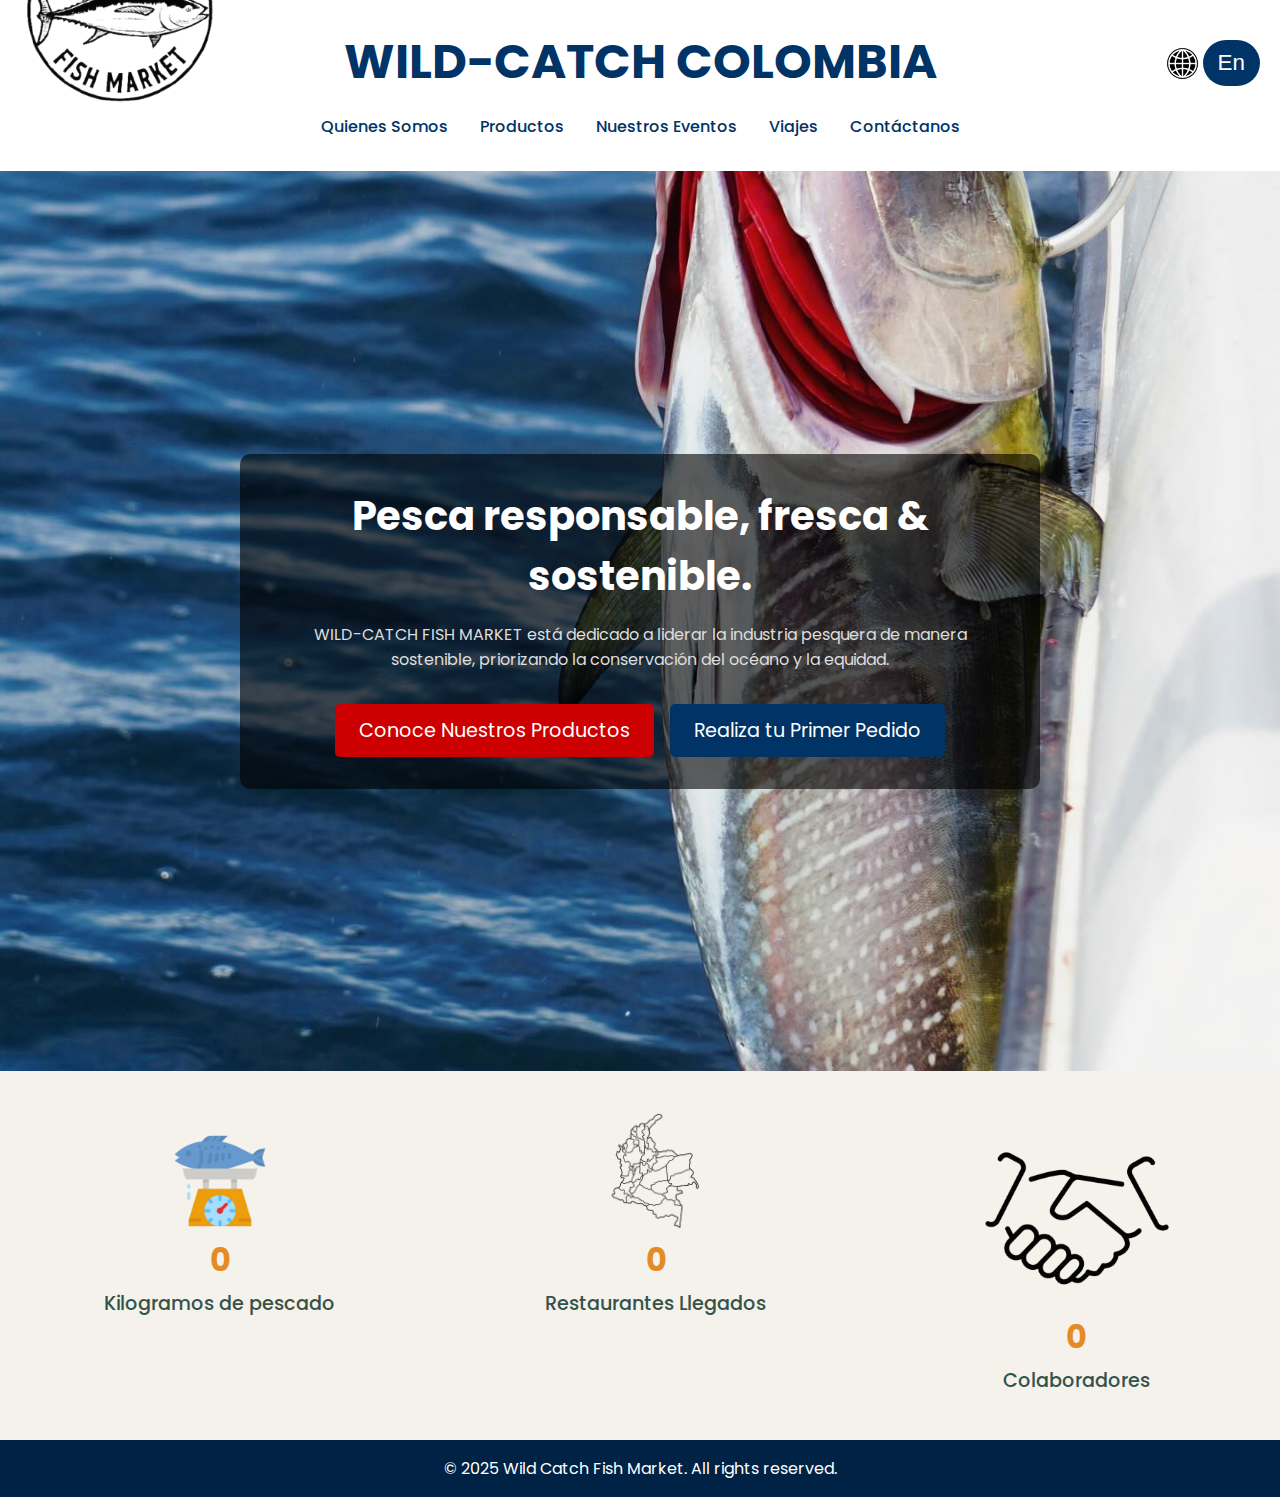
<file: index.html>
<!DOCTYPE html>
<html lang="es">
<head>
    <meta charset="UTF-8">
    <meta name="viewport" content="width=device-width, initial-scale=1.0">
    <title data-translate="title">Wild Catch Fish Market</title>
    <link rel="stylesheet" href="style.css">
    <link rel="stylesheet" href="https://cdn.jsdelivr.net/npm/swiper@11/swiper-bundle.min.css">
</head>
<body>
    <!-- Logo in the top-left corner -->
    <img src="WildCatchLogo-removebg-preview.png" alt="Pesca Responsable" class="top-left-image">

    <!-- Language Switch in the Top Right Corner -->
    <div class="language-switch">
        <img src="output-onlinepngtools.png" alt="Language" class="translate-icon"> 
        <button id="translate-btn" class="translate-button" data-translate="translate-btn">En</button>
    </div>
    

    <header class="header">
        <h1 data-translate="title">WILD-CATCH COLOMBIA</h1>
        

        <nav>
            <ul>
                <li><a href="about.html" data-translate="about">Quienes Somos</a></li>
                <li><a href="products.html" data-translate="products">Productos</a></li>
                <li><a href="events.html" data-translate="events">Nuestros Eventos</a></li>
                <li><a href="Recuerdos.html" data-translate="testimonies">Viajes</a></li>
                <li><a href="contact.html" data-translate="contact">Contáctanos</a></li>
                

            </ul>
        </nav>
    </header>

    <section class="home-section">
        <div class="home-content">
            <h2 data-translate="home-text">Pesca responsable, fresca & sostenible.</h2>
            <p data-translate="home-description">
                WILD-CATCH FISH MARKET está dedicado a liderar la industria pesquera de manera sostenible, 
                priorizando la conservación del océano y la equidad.
            </p>
            <div class="home-buttons">
                <a href="products.html" class="btn" data-translate="home-products-btn">Conoce Nuestros Productos</a>
                <a href="https://linktr.ee/wild_catch" class="btn btn-secondary" data-translate="home-order-btn">
                    Realiza tu Primer Pedido
                </a>
            </div>
        </div>
    </section>
    <section class="stats">
        <div class="stat-item">
            <img src="kg-removebg-preview.png" class="stat-img stat-img-1" alt="Icon 1">
            <h2 class="counter" data-target="15137">0</h2>
            <p>Kilogramos de pescado</p>
        </div>
    
        <div class="stat-item">
            <img src="col-removebg-preview.png" class="stat-img stat-img-2" alt="Icon 2">
            <h2 class="counter" data-target="97">0</h2>
            <p>Restaurantes Llegados</p>
        </div>
    
        <div class="stat-item">
            <img src="hand-removebg-preview.png" class="stat-img stat-img-3" alt="Icon 3">
            <h2 class="counter" data-target="14">0</h2>
            <p>Colaboradores</p>
        </div>
    
    </section>
    
    <script src="main.js"></script>
    
</main>
    
    <!-- Swiper JS -->
    <script defer src="https://cdn.jsdelivr.net/npm/swiper@11/swiper-bundle.min.js"></script>
    <script defer src="translate.js "></script>
    <footer class="footer">
        <p>&copy; 2025 Wild Catch Fish Market. All rights reserved.</p>
    </footer>
</body>
</html>
</file>
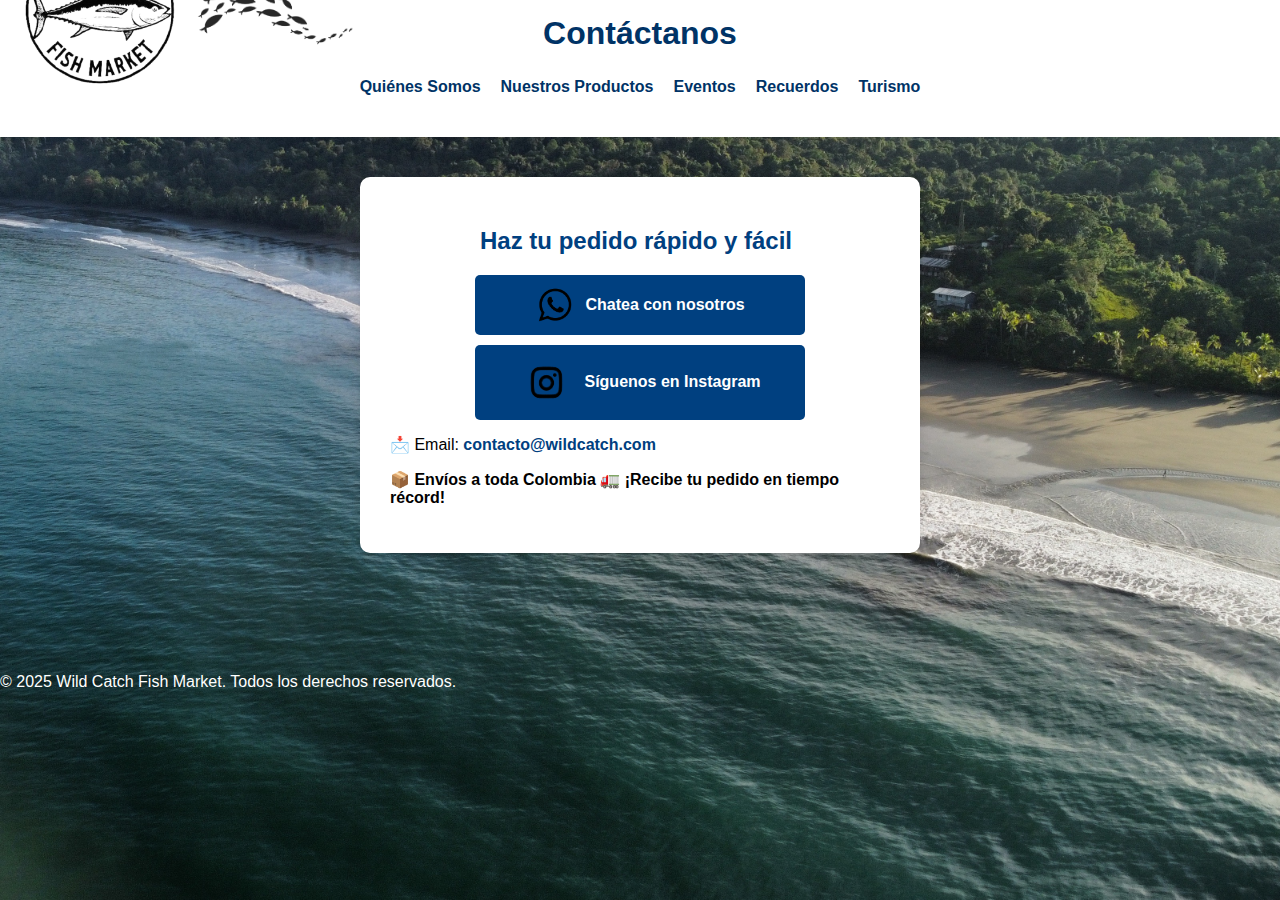
<file: contact.html>
<!DOCTYPE html>
<html lang="es">
<head>
    <meta charset="UTF-8">
    <meta name="viewport" content="width=device-width, initial-scale=1.0">
    <title>Contáctanos - Wild Catch Fish Market</title>
    <link rel="stylesheet" href="contact.css">
</head>
<body>

    <!-- 🔹 Botón de volver al inicio -->
    <div class="top-left-icons">
        <a href="index.html" class="home-button">
            <img src="WildCatchLogo-removebg-preview.png" alt="Volver al Inicio" class="home-img">
        </a>
        <img src="simple-design-of-fish-swimming-in-figures-vector-21681407-removebg-preview.png" alt="Icono Extra" class="extra-img">
     </div>

    <!-- 🔹 Header con navegación -->
    <header class="header">
        <h1>Contáctanos</h1>
        <nav>
            <ul>
                <li><a href="about.html">Quiénes Somos</a></li>
                <li><a href="products.html">Nuestros Productos</a></li>
                <li><a href="events.html">Eventos</a></li>
                <li><a href="Recuerdos.html">Recuerdos</a></li>
                <li><a href="tours.html" data-translate="Turismo">Turismo</a></li>
            </ul>
        </nav>
    </header>

    <!-- 🔹 Sección de Contacto -->
    <section class="contact-section">
        <h2> Haz tu pedido rápido y fácil</h2>
        
        <!-- WhatsApp -->
        <a href="https://wa.me/573332549197" target="_blank" class="contact-button whatsapp">
            <img src="Wpp.png" alt="WhatsApp"> Chatea con nosotros
        </a>

        <!-- Instagram -->
        <a href="https://www.instagram.com/wildcatchfishmarket/" target="_blank" class="contact-button instagram">
            <img src="Ig.png" alt="Instagram"> Síguenos en Instagram
        </a>

        <!-- Correo Electrónico -->
        <p class="email">📩 Email: <a href="mailto:contacto@wildcatch.com">contacto@wildcatch.com</a></p>

        <p class="shipping">📦 Envíos a toda Colombia 🚛 ¡Recibe tu pedido en tiempo récord!</p>
    </section>

    <footer class="footer">
        <p>&copy; 2025 Wild Catch Fish Market. Todos los derechos reservados.</p>
    </footer>

</body>
</html>
</file>
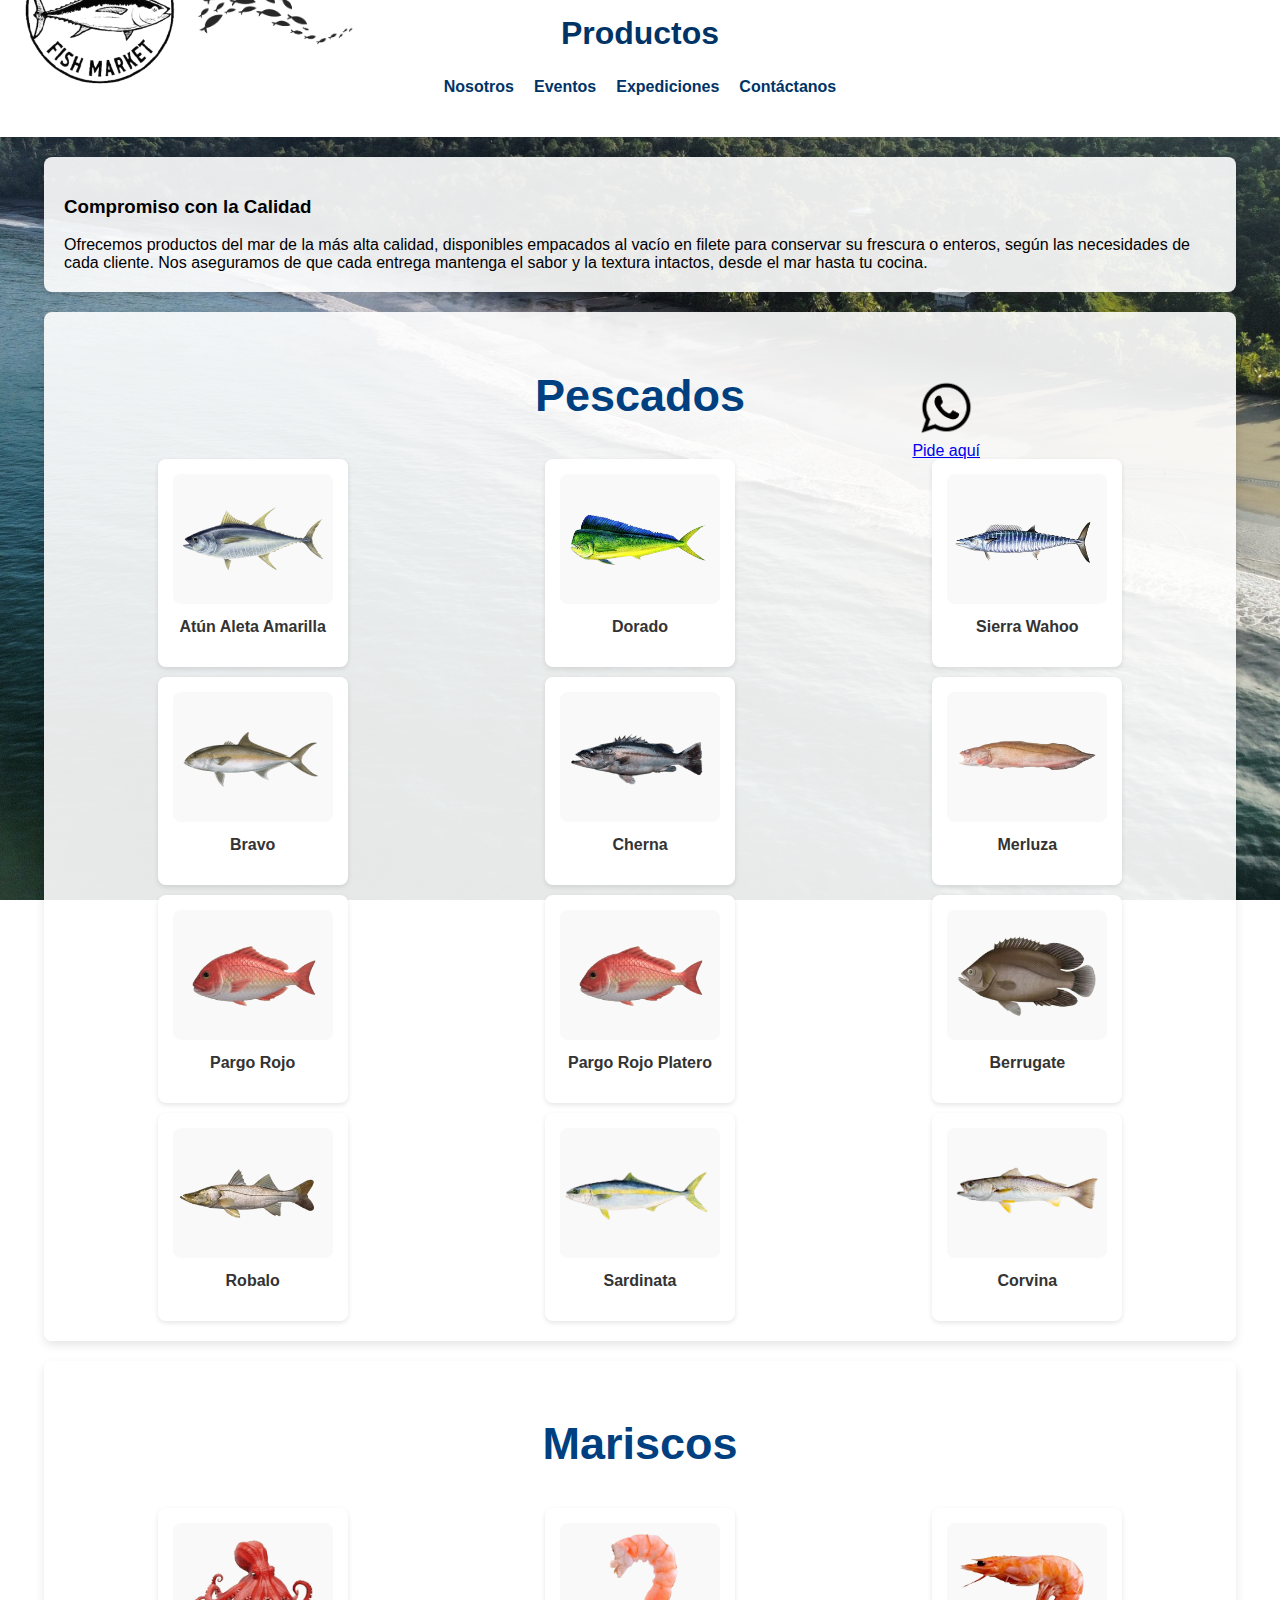
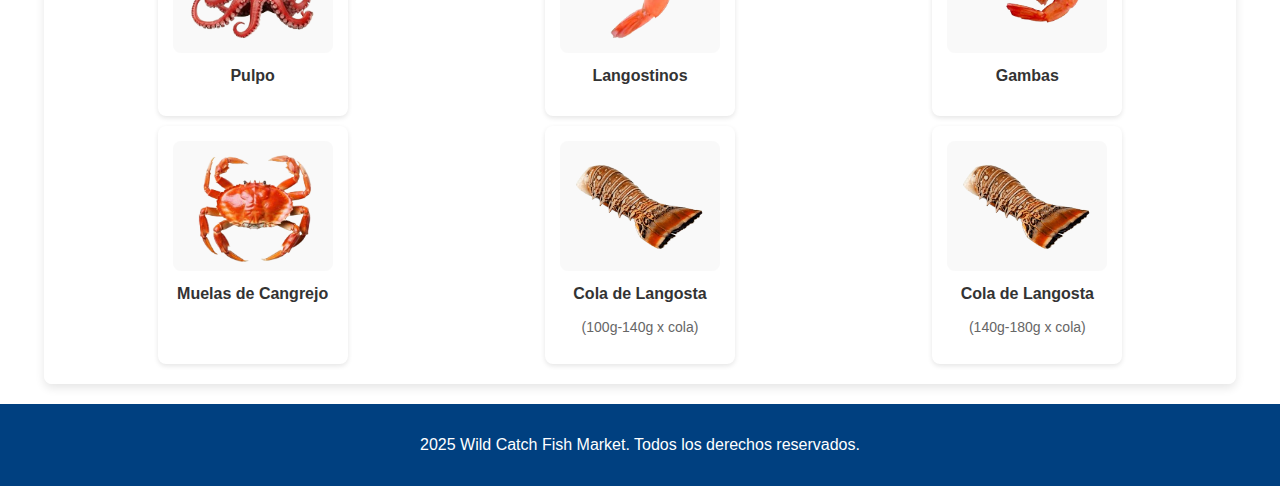
<file: products.html>
<!DOCTYPE html>
<html lang="es">
<head>
    <meta charset="UTF-8">
    <link rel="icon" type="image/x-icon" href="image-removebg-preview.ico">
    <meta name="viewport" content="width=device-width, initial-scale=1.0">
    <title data-translate="products-title">Nuestros Productos - Wild Catch Fish Market</title>
    <link rel="stylesheet" href="products.css">
</head>
<body>
    <header class="header">
        <div class="top-left-icons">
            <a href="index.html" class="home-button">
                <img src="WildCatchLogo-removebg-preview.png" alt="Volver al Inicio" class="home-img">
            </a>
            <img src="simple-design-of-fish-swimming-in-figures-vector-21681407-removebg-preview.png" alt="Icono Extra" class="extra-img">
        </div>
        <div id="whatsapp-container">
            <a href="https://api.whatsapp.com/send?phone=573332549197&text=Hola%20WILD-CATCH..." target="_blank" id="whatsapp-btn">
                <img src="Wpp.png" alt="WhatsApp">
            </a>
            <div class="whatsapp-reserva">
                <a href="https://api.whatsapp.com/send?phone=573332549197&text=Hola%20WILD-CATCH..." target="_blank" id="Cajita" data-translate="order-here">Pide aquí</a>
            </div>
        </div>

        <h1 data-translate="products">Productos</h1>
        <nav>
            <ul>
                <li><a href="about.html" data-translate="about-us">Nosotros</a></li>
                <li><a href="events.html" data-translate="events">Eventos</a></li>
                <li><a href="Recuerdos.html" data-translate="trips">Expediciones</a></li>
                <li><a href="contact.html" data-translate="contact">Contáctanos</a></li>
            </ul>
        </nav>
    </header>
</section>
<section class="section calidad">
    <h3 data-translate="quality-commitment">Compromiso con la Calidad</h3>
    <a data-translate="quality-description">
        Ofrecemos productos del mar de la más alta calidad, disponibles empacados al vacío para conservar su frescura o enteros, según las necesidades de cada cliente. Nos aseguramos de que cada entrega mantenga el sabor y la textura intactos, desde el mar hasta tu cocina.
    </a>
</section>
    <section class="section">
        <h2 data-translate="fish">Pescados</h2>
        <div class="product-grid pescados">
            <div class="product">
                <img src="atun_aleta_amarilla-removebg-preview.png" alt="Atún Aleta Amarilla">
                <p class="product-name" data-translate="tuna">Atún Aleta Amarilla</p>
            </div>
            <div class="product">
                <img src="dorado-removebg-preview.png" alt="Dorado">
                <p class="product-name" data-translate="dorado">Dorado</p>
            </div>
            <div class="product">
                <img src="Sierra_wahoo-removebg-preview.png" alt="Sierra Wahoo">
                <p class="product-name" data-translate="sierra">Sierra Wahoo</p>
            </div>
            <div class="product">
                <img src="bravo-removebg-preview.png" alt="Bravo">
                <p class="product-name" data-translate="bravo">Bravo</p>
            </div>
            <div class="product">
                <img src="cherna-removebg-preview.png" alt="Cherna">
                <p class="product-name" data-translate="cherna">Cherna</p>
            </div>
            <div class="product">
                <img src="merluza-removebg-preview.png" alt="Merluza">
                <p class="product-name" data-translate="merluza">Merluza</p>
            </div>
            <div class="product">
                <img src="pargo_rojo_platero-removebg-preview.png" alt="Pargo Rojo">
                <p class="product-name" data-translate="pargo">Pargo Rojo</p>
            </div>
            <div class="product">
                <img src="pargo_rojo_platero-removebg-preview.png" alt="Pargo Rojo">
                <p class="product-name" data-translate="pargop">Pargo Rojo Platero</p>
            </div>
            <div class="product">
                <img src="berrugate-removebg-preview.png" alt="Berrugate">
                <p class="product-name" data-translate="berrugate">Berrugate</p>
            </div>
            <div class="product">
                <img src="robalo-removebg-preview.png" alt="Robalo">
                <p class="product-name" data-translate="robalo">Robalo</p>
            </div>
            <div class="product">
                <img src="sardinata-removebg-preview.png" alt="Sardinata">
                <p class="product-name" data-translate="sardinata">Sardinata</p>
            </div>
            <div class="product">
                <img src="corvina_rainha.png" alt="Corvina">
                <p class="product-name" data-translate="corvina">Corvina</p>
            </div>
        </div>
    </section>

    <!-- 🦐 Mariscos Section -->
    <section class="section">
        <h2 data-translate="seafood">Mariscos</h2>
        <div class="product-grid mariscos">
            <div class="product">
                <img src="pulpo-removebg-preview.png" alt="Pulpo">
                <p class="product-name" data-translate="octopus">Pulpo</p>
            </div>
            <div class="product">
                <img src="lanostinos-removebg-preview.png" alt="Langostinos">
                <p class="product-name" data-translate="prawns">Langostinos</p>
            </div>
            <div class="product">
                <img src="gambas-removebg-preview.png" alt="Gambas">
                <p class="product-name" data-translate="shrimp">Gambas</p>
            </div>
            <div class="product">
                <img src="muelas_cangrejo-removebg-preview.png" alt="Muelas de Cangrejo">
                <p class="product-name" data-translate="crab-claws">Muelas de Cangrejo</p>
            </div>
            <div class="product">
                <img src="Cola_langosta-removebg-preview.png" alt="Cola de Langosta">
                <p class="product-name" data-translate="lobster-tail">Cola de Langosta</p>
                <p class="product-weight"data-translate="lobster-tail2">(100g-140g x cola)</p>
            </div>
            <div class="product">
                <img src="Cola_langosta-removebg-preview.png" alt="Cola de Langosta">
                <p class="product-name" data-translate="lobster-tail">Cola de Langosta</p>
                <p class="product-weight" data-translate="lobster-tail3">(140g-180g x cola)</p>
            </div>
        </div>
    
    </section>
    <footer class="footer">
        <p data-translate="footer-text">&copy; 2025 Wild Catch Fish Market. Todos los derechos reservados.</p>
    </footer>
    <script src="language.js"></script>
    <script src="main.js"></script>
</body>
</html>
</file>
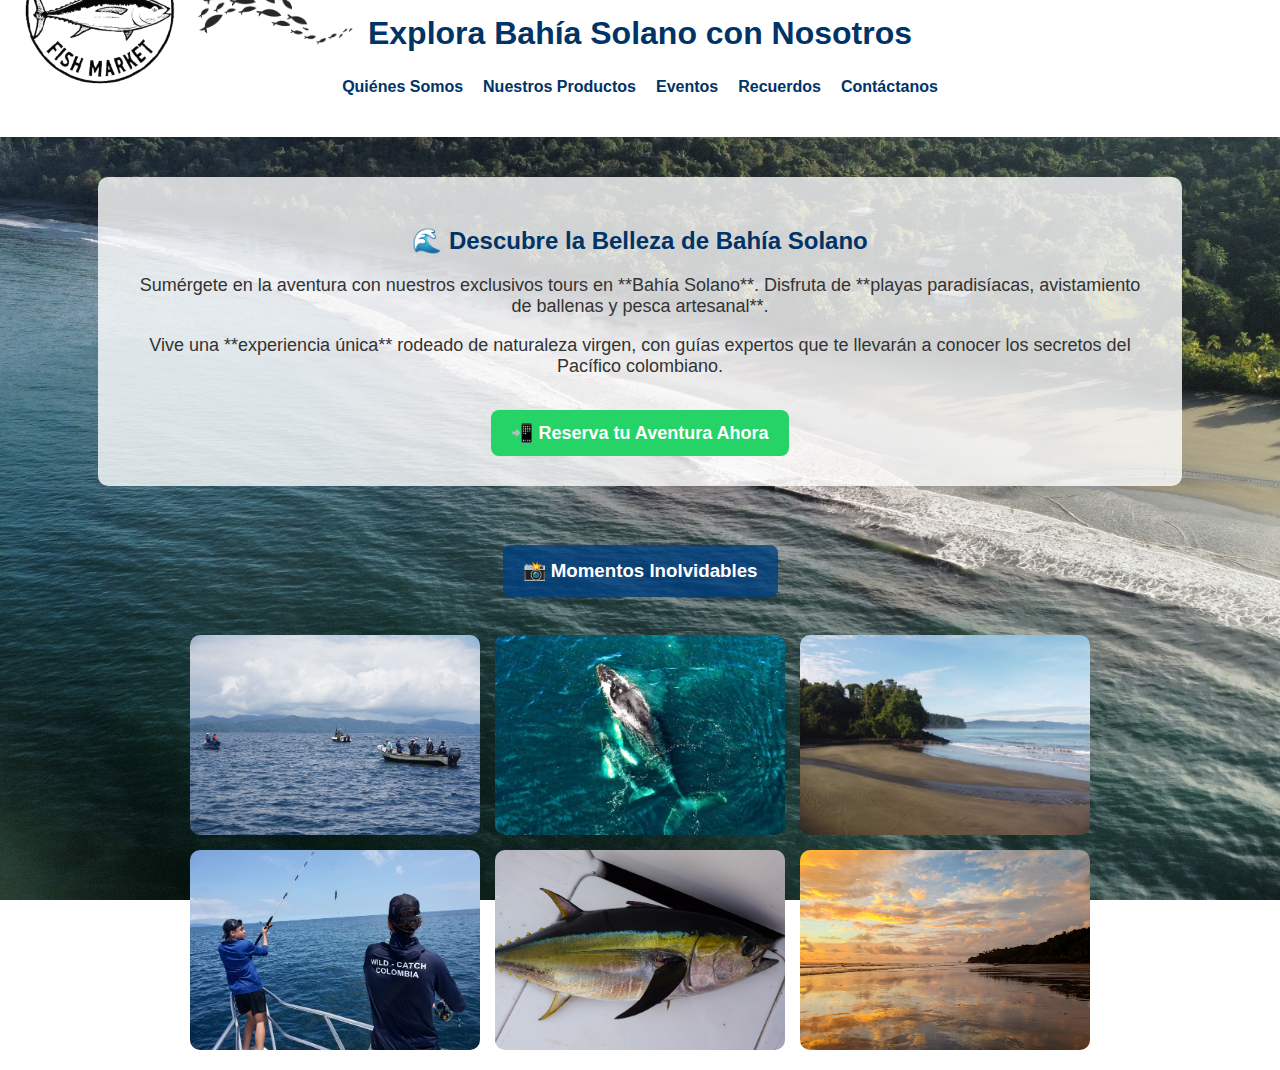
<file: tours.html>
<!DOCTYPE html>
<html lang="es">
<head>
    <meta charset="UTF-8">
    <meta name="viewport" content="width=device-width, initial-scale=1.0">
    <title>Tours en Bahía Solano - Wild Catch Fish Market</title>
    <link rel="stylesheet" href="tour.css">
</head>
<body>

    <!-- 🔹 Logo & Navigation (Same as Other Pages) -->
    <div class="top-left-icons">
        <a href="index.html" class="home-button">
            <img src="WildCatchLogo-removebg-preview.png" alt="Volver al Inicio" class="home-img">
        </a>
        <img src="simple-design-of-fish-swimming-in-figures-vector-21681407-removebg-preview.png" alt="Icono Extra" class="extra-img">
    </div>

    <header class="header">
        <h1>Explora Bahía Solano con Nosotros</h1>
        <nav>
            <ul>
                <li><a href="about.html">Quiénes Somos</a></li>
                <li><a href="products.html">Nuestros Productos</a></li>
                <li><a href="events.html">Eventos</a></li>
                <li><a href="Recuerdos.html" data-translate="testimonies">Recuerdos</a></li>
                <li><a href="contact.html">Contáctanos</a></li>
            </ul>
        </nav>
    </header>

    <!-- 🔹 Sección de Información del Tour -->
    <section class="tour-info">
        <h2>🌊 Descubre la Belleza de Bahía Solano</h2>
        <p>Sumérgete en la aventura con nuestros exclusivos tours en **Bahía Solano**. Disfruta de **playas paradisíacas, avistamiento de ballenas y pesca artesanal**.</p>
        <p>Vive una **experiencia única** rodeado de naturaleza virgen, con guías expertos que te llevarán a conocer los secretos del Pacífico colombiano.</p>

        <!-- Botón de Reserva en WhatsApp -->
        <a href="https://wa.me/1234567890" class="whatsapp-button" target="_blank">
            📲 Reserva tu Aventura Ahora
        </a>
    </section>

    <!-- 🔹 Galería de Imágenes -->
    <section class="tour-gallery">
        <h3>📸 Momentos Inolvidables</h3>
        <div class="gallery">
            <img src="lanchaa.JPG" alt="Tour en lancha">
            <img src="Ballena.jpg" alt="Avistamiento de Ballenas">
            <img src="Playa.jpeg" alt="Playa en Bahía Solano">
            <img src="pesca.jpeg" alt="Turistas disfrutando del agua">
            <img src="pescadi.JPG" alt="Pesca artesanal en el océano">
            <img src="atardecer.jpg" alt="Atardecer en Bahía Solano">
        </div>
    </section>

</body>
</html>
</file>
<file: style.css>
/*==================== BASE STYLES ====================*/
@import url("https://fonts.googleapis.com/css2?family=Poppins:wght@400;500;600&display=swap");

:root {
    --primary-color: #003366; /* Dark Blue */
    --secondary-color: #cc0000; /* Deep Red */
    --background-color: #f8f8f8; /* Light Gray */
    --text-color: #333;
    --header-color: #ffffff;
    --footer-color: #002244;
    --button-color: #cc0000;
    --button-hover: #a30000;

    --body-font: 'Poppins', sans-serif;
    --h1-font-size: 2.5rem;
    --h2-font-size: 2rem;
    --normal-font-size: 1rem;
}

* {
    box-sizing: border-box;
    margin: 0;
    padding: 0;
}

body {
    font-family: var(--body-font);
    font-size: var(--normal-font-size);
    background-color: var(--background-color);
    color: var(--text-color);
}

h1, h2, h3 {
    color: var(--primary-color);
}

/*==================== HEADER ====================*/
.header {
    background-color: var(--header-color);
    padding: 1rem;
    text-align: center;
    box-shadow: 0 4px 6px rgba(0, 0, 0, 0.1);
}

nav ul {
    display: flex;
    justify-content: center;
    list-style: none;
    gap: 2rem;
    padding: 1rem 0;
}

nav a {
    text-decoration: none;
    color: var(--primary-color);
    font-weight: 500;
}

nav a:hover {
    color: var(--secondary-color);
}


/*==================== HOME PAGE STYLES ====================*/
.home-section {
    display: flex;
    align-items: center;
    justify-content: center;
    height: 600vh;
    background: url('images/fish-market-banner.jpg') center/cover no-repeat;
    text-align: center;
    color: rgba(255, 255, 255, 0.382);
}



.home-content {
    background: rgba(0, 0, 0, 0);
    padding: 9rem;
    border-radius: 10px;
    
}
/* Styles for the Title */
.header h1 {
    font-size: 3rem; /* Adjust size as needed */
    font-weight: bold;
    text-align: center;
    color: var(--primary-color);
    margin-top: 10px;
}


.home-content h2 {
    font-size: var(--h1-font-size);
    margin-bottom: 1rem;
    color: white;
}

.home-content p {
    font-size: var(--normal-font-size);
    margin-bottom: 2rem;
    color: #ddd;
}

.home-buttons {
    display: flex;
    justify-content: center;
    gap: 1rem;
}

.btn {
    background-color: var(--button-color);
    color: white;
    padding: 0.75rem 1.5rem;
    border-radius: 5px;
    text-decoration: none;
    font-size: 1.2rem;
    transition: 0.3s;
}

.btn:hover {
    background-color: var(--button-hover);
}

.btn-secondary {
    background-color: var(--primary-color);
}

.btn-secondary:hover {
    background-color: #001a33;
}


/*==================== FOOTER ====================*/
.footer {
    background-color: var(--footer-color);
    color: white;
    text-align: center;
    padding: 1rem 0;
    margin-top: 0rem;
}
/* Background image only for the home page */
body.home {
    background: url("PescadoLancha.jpg") no-repeat center center/cover;
    height: 270vh;
    background-size: 100%; /* Zoomed out (increase percentage to zoom out more) */

}
/* Home Page Image Styling */
/* Home Section */
.home-section {
    display: flex;
    flex-direction: column; /* Stack items vertically */
    align-items: center; /* Center the content */
    justify-content: center;
    height: 100vh;
    background: url('PescadoLancha.jpg') center/cover no-repeat;
    padding: 2rem;
    position: relative;
}

/* Top Left Logo Image for All Pages */
.top-left-image {
    position: absolute;
    top: -90px;
    left: 20px;
    width: 200px; /* Adjust size as needed */
    z-index: 100; /* Ensures it stays on top */
}


/* Center Text and Buttons */
.home-content {
    text-align: center; /* Center text inside the content */
    background: rgba(0, 0, 0, 0.6);
    padding: 2rem;
    border-radius: 10px;
    max-width: 800px;
    color: white;
}

/* Center Buttons */
.home-buttons {
    display: flex;
    justify-content: center;
    gap: 1rem;
}
.language-switch {
    position: absolute;
    top: 40px;
    right: 20px;
    display: flex;
    align-items: center;
    gap: 10px; /* Space between flag and button */
}

/* Small Flag/Icon */
.translate-icon {
    position: absolute;
    width: 35px;  /* Adjust size */
    height: auto;
    right: 60px;
}

/* Language Change Button */
.translate-button {
    background-color: var(--primary-color);
    color: white;
    border: none;
    padding: 10px 15px;
    font-size: 1.4rem;
    cursor: pointer;
    border-radius: 60px;
    transition: background 0.3s;
    display: flex;
    align-items: center;
}

/* Hover Effect */
.translate-button:hover {
    background-color: var(--button-hover);
}


.stats {
    display: flex;
    justify-content: space-around;
    text-align: center;
    background-color: #f4f2eb46; /* Color de fondo similar al de la imagen */
    padding: 10px 0;
}

.stat-item {
    display: flex;
    flex-direction: column;
    align-items: center;
}




.stat-item h2 {
    color: #e58b23; /* Color naranja */
    font-size: 2rem;
    margin: 5px 0;
}

.stat-item p {
    color: #35524a; /* Color verde oscuro */
    font-size: 1.2rem;
    font-weight: 500;
}
.stat-img-1 {
    width: 100px;
    margin-top: 15px;
}

.stat-img-2 {
    width: 120px;
    margin-top: -5px;
}

.stat-img-3 {
    width: 200px;
    margin-top: 1px;
}
.stats {
    display: flex;
    justify-content: center; /* Centers all elements */
    gap: 200px; /* Reduce space between items */
    text-align: center;
    background-color: #f4f2eb;
    padding: 40px 0;
}

/* Reduce extra margin */
.stat-item {
    margin: 0;
    padding: 5px; /* Small padding for spacing */
}


@media (max-width: 480px) {
    .home-content {
        padding: 1.5rem;
    }

    .home-content h2 {
        font-size: 1.6rem;
    }

    .home-content p {
        font-size: 0.95rem;
    }

    .btn {
        font-size: 0.9rem;
        padding: 0.5rem 1rem;
    }

 

    .stats {
        padding: 20px 0;
    }

    .stat-item h2 {
        font-size: 1.5rem;
    }

    .stat-item p {
        font-size: 1rem;
    }

    .stat-img-1,
    .stat-img-2,
    .stat-img-3 {
        width: 100px;
    }
}
</file>
<file: contact.css>
body {
    font-family: Arial, sans-serif;
    background: url("dji_fly_20221023_065208_256_1666526641688_photo_optimized.JPG") no-repeat center center fixed;
    background-size: cover;
    margin: 0;
    padding: 0;
}

.header {
    background-color: rgb(255, 255, 255);
    color: #003366(121, 13, 13);
    text-align: center;
    padding: 15px 0;
}

.header h1 {
    margin: 0;
    color: #003366;
}


nav ul {
    list-style: none;
    display: flex;
    justify-content: center;
    gap: 20px;
    padding: 10px 0;
}

nav ul li a {
    color:#003366;
    text-decoration: none;
    font-weight: bold;
}
/* ======= Contact Section ======= */
.contact-section {
    background-color: white;
    padding: 30px;
    max-width: 500px;
    margin: 40px auto;
    border-radius: 10px;
    box-shadow: 0px 4px 8px rgba(0, 0, 0, 0.1);
}

.contact-section h2 {
    color: #004080;
    margin-bottom: 20px;
    position: relative;
    left: 90px
}

/* ======= Contact Buttons ======= */
.contact-button {
    display: flex;
    align-items: center;
    justify-content: center;
    gap: 10px;
    background-color: #25D366; /* WhatsApp Green */
    color: white;
    text-decoration: none;
    font-size: 16px;
    padding: 10px 15px;
    border-radius: 5px;
    margin: 10px auto;
    width: 80%;
    max-width: 300px;
    font-weight: bold;
    transition: 0.3s;
}

/* WhatsApp Button */
.whatsapp  {
    background-color: #004080;
    position: relative;
    left: 0px
}

.whatsapp:hover {
    background-color: #004080;
}

/* Instagram Button */
.instagram {
    background-color: #004080;
}
.instagram img {
    width: 55px; /* Adjust this size as needed */
    height: auto;
    display: flex;
    justify-content: flex-start; /* Aligns to the left */
    margin-left: 0; /* Ensures it stays on the left */

    
}
.instagram:hover {
    background-color: #004080;
}

/* Button Icons */
.whatsapp img {
    width: 40px;
    height: auto;
}

/* Email */
.email {
    font-size: 16px;
    margin-top: 15px;
}

.email a {
    color: #004080;
    text-decoration: none;
    font-weight: bold;
}

.email a:hover {
    text-decoration: underline;
}

/* Shipping Info */
.shipping {
    font-size: 16px;
    font-weight: bold;
    margin-top: 15px;
}

/* ======= Footer ======= */
.footer {
    background-color: #00408000;
    color: white;
    padding: 0px ;
    margin-top: 120px;
}
/* ======= Logo & Home Button (Top Left) ======= */
.top-left-icons {
    position: absolute;
    top: -70px;
    left: 20px;
    display: flex;
    align-items: center;
    gap: 15px;
    z-index: 1000;
}

.top-left-icons .logo {
    width: 250px; /* Adjust size as needed */
    height: auto;
}

.top-left-icons .home-img {
    width: 160px; /* Adjust home button size */
    height: auto;
    transition: transform 0.2s ease-in-out;
}

.top-left-icons .home-img:hover {
    transform: scale(1.1);
}
.extra-img {
    width: 160px; /* Tamaño diferente para la segunda imagen */
    transition: transform 0.2s ease-in-out;
    position: relative;
    left: 0px;
}
</file>
<file: products.css>
/* ======= General Styles ======= */
* /* ======= General Styles ======= */
body {
    font-family: Arial, sans-serif;
    background: url("dji_fly_20221023_065208_256_1666526641688_photo_optimized.JPG") no-repeat center center fixed;
    background-size: cover;
    margin: 0;
    padding: 0;
}

/* ======= Header ======= */
.header {
    background-color: rgb(255, 255, 255);
    color: #003366(121, 13, 13);
    text-align: center;
    padding: 15px 0;
}

.header h1 {
    margin: 0;
    color: #003366;
}

/* ======= Navigation Menu ======= */
nav ul {
    list-style: none;
    display: flex;
    justify-content: center;
    gap: 20px;
    padding: 10px 0;
}

nav ul li a {
    color: #003366;
    text-decoration: none;
    font-weight: bold;
}


/* ======= Section Styles ======= */
.section {
    width: 90%;
    max-width: 1200px;
    margin: 20px auto;
    padding: 20px;
    background-color: rgba(255, 255, 255, 0.9);
    border-radius: 8px;
    box-shadow: 0px 4px 10px rgba(0, 0, 0, 0.1);
}

.section h2 {
    text-align: center;
    color: #004080;
    font-size: 45px;
}

/* ======= Information Section (50% Text - 50% Image) ======= */
.info-section {
    display: flex;
    align-items: center;
    justify-content: space-between;
    width: 90%;
    max-width: 1200px;
    margin: 40px auto;
    padding: 20px;
    background-color: rgba(255, 255, 255, 0.9);
    border-radius: 10px;
    box-shadow: 0px 4px 6px rgba(0, 0, 0, 0.1);
}

/* Left Side (Text) */
.info-text {
    width: 50%;
    padding: 20px;
    text-align: left;
}

.info-text h2 {
    color: #090909;
    font-size: 17px;
    margin-bottom: 10px;
}

.info-text h3 {
    color: #007acc;
    font-size: 18px;
    margin-top: 15px;
}

.info-text p {
    font-size: 16px;
    line-height: 1.6;
    color: #333;
}
.info-text p2 {
    font-size: 16px;
    line-height: 1.6;
    color: #333;
}
.info-text p3 {
    font-size: 16px;
    line-height: 1.6;
    color: #333;
}

/* Right Side (Image) */
.info-image {
    width: 50%;
    display: flex;
    justify-content: center;
}

.info-image img {
    width: 100%;
    max-width: 400px;
    height: auto;
    border-radius: 8px;
    box-shadow: 0px 2px 10px rgba(0, 0, 0, 0.2);
}

/* ======= Product Grid ======= */
.product-grid {
    display: grid;
    grid-template-columns: repeat(3, 1fr);
    gap: 10px;
    justify-items: center;
    margin-top: 20px;
}

/* Last Row (Centered for 2 Products) */
.fila-4 {
    display: flex;
    justify-content: center;
    gap: 250px;
    margin-top: 20px;
}

/* Product Cards */
.product {
    text-align: center;
    background-color: white;
    padding: 15px;
    border-radius: 8px;
    box-shadow: 0 2px 5px rgba(0, 0, 0, 0.1);
}

/* Product Images */
.product img {
    width: 150px;
    height: 120px;
    object-fit: contain;
    border-radius: 8px;
    background-color: rgba(248, 248, 248, 0.9);
    padding: 5px;
}

/* ======= Product Name & Weight Styling ======= */
.product-name {
    margin-top: 10px;
    font-size: 16px;
    font-weight: bold;
    color: #333;
    text-align: center;
}

.product-weight {
    font-size: 14px;
    color: #666;
    text-align: center;
    margin-top: 3px;
}

/* 🔹 Star Symbol & Text Styling */
.star {
    color: #FFD700; /* Gold Star */
    font-size: 20px;
    margin-right: 5px;
}

.info-highlight {
    font-size: 40px;
    font-weight: bold;
    color: #004080;
    margin-bottom: 5px;
}

/* ======= Responsive Design ======= */
@media (max-width: 768px) {
    /* Stack Info Section */
    .info-section {
        flex-direction: column;
        text-align: center;
    }

    .info-text, .info-image {
        width: 100%;
    }

    .info-image img {
        max-width: 300px;
    }

    /* Make product grid 2 columns */
    .product-grid {
        grid-template-columns: repeat(2, 1fr);
    }

    /* Last row with 2 products centered */
    .fila-4 {
        gap: 20px;
    }
}

@media (max-width: 480px) {
    /* Make product grid 1 column */
    .product-grid {
        grid-template-columns: repeat(1, 1fr);
    }
}

/* ======= Footer ======= */
.footer {
    background-color: #004080;
    color: white;
    text-align: center;
    padding: 1rem 0;
    margin-top: 0rem;
}
/* 🔹 Estilos para el botón de Volver al Inicio */
/* 🔹 Contenedor de los iconos */
.top-left-icons {
    position: absolute;
    top: -70px;
    left: 20px;
    display: flex;
    align-items: center;
    gap: 80px; /* Espacio entre las imágenes */
    z-index: 1000;
}

/* 🔹 Estilos individuales para cada imagen */
.home-img {
    width: 160px; /* Tamaño del botón de inicio */
    height: auto;
    transition: transform 0.2s ease-in-out;
}

.extra-img {
    width: 160px; /* Tamaño diferente para la segunda imagen */
    transition: transform 0.2s ease-in-out;
    position: relative;
    left: -65px;
}

/* 🔹 Efectos hover individuales */
.home-img:hover {
    transform: scale(1.1);
}
/* WhatsApp Container */
#whatsapp-container {
    position: absolute; /* Keeps it in place while scrolling */
    right: 300px; /* Adjusts distance from the right */
    bottom: 440px; /* Adjusts distance from the bottom */
    display: flex;
    flex-direction: column; /* Stack image and text */
    align-items: center; /* Center content horizontally */
    text-align: center;
    z-index: 1000; /* Ensures it stays above other elements */
}

/* WhatsApp Icon */
#whatsapp-btn img {
    width: 60px; /* Adjust the size */
    height: auto; /* Keeps aspect ratio */
    transition: transform 0.3s ease; /* Smooth hover effect */
}

#whatsapp-btn img:hover {
    transform: scale(1.1); /* Slightly enlarges on hover */
}

/* WhatsApp Text */
#whatsapp-text {
    font-size: 16px;
    color: white;
    background: green;
    padding: 8px 15px;
    border-radius: 8px;
    margin-top: 5px; /* Space between image and text */
    white-space: nowrap; /* Keeps text in one line */
    font-weight: bold;
}
</file>
<file: tour.css>
body {
    font-family: Arial, sans-serif;
    background: url("dji_fly_20221023_065208_256_1666526641688_photo_optimized.JPG") no-repeat center center fixed;
    background-size: cover;
    margin: 0;
    padding: 0;
}

.header {
    background-color: rgb(255, 255, 255);
    color: #003366(121, 13, 13);
    text-align: center;
    padding: 15px 0;
}

.header h1 {
    margin: 0;
    color: #003366;
}


nav ul {
    list-style: none;
    display: flex;
    justify-content: center;
    gap: 20px;
    padding: 10px 0;
}

nav ul li a {
    color:#003366;
    text-decoration: none;
    font-weight: bold;
}
.top-left-icons {
    position: absolute;
    top: -70px;
    left: 20px;
    display: flex;
    align-items: center;
    gap: 15px;
    z-index: 1000;
}

.top-left-icons img {
    width: 160px;
    height: auto;
    transition: transform 0.2s ease-in-out;
}

.top-left-icons img:hover {
    transform: scale(1.1);
}
/* ======= Tour Info Section ======= */
.tour-info {
    text-align: center;
    background: rgba(255, 255, 255, 0.8);
    padding: 30px;
    margin: 40px auto;
    width: 80%;
    border-radius: 10px;
}

.tour-info h2 {
    color: #003366;
}

.tour-info p {
    font-size: 18px;
    color: #333;
}

/* Botón de WhatsApp */
.whatsapp-button {
    display: inline-block;
    padding: 12px 20px;
    background-color: #25D366;
    color: white;
    font-size: 18px;
    font-weight: bold;
    border-radius: 8px;
    text-decoration: none;
    margin-top: 15px;
}

.whatsapp-button:hover {
    background-color: #1ebe57;
}

/* ======= Galería de Imágenes ======= */
.tour-gallery {
    text-align: center;
    margin-top: 40px;
}

.gallery {
    display: grid;
    grid-template-columns: repeat(3, 1fr);
    gap: 15px;
    padding: 20px;
    max-width: 900px;
    margin: auto;
}

.gallery img {
    width: 100%;  /* Ocupará todo el ancho de la celda */
    height: 200px; /* Altura fija para todas las imágenes */
    object-fit: cover; /* Ajuste sin deformación */
    border-radius: 10px;
    transition: transform 0.3s ease-in-out;
}

.gallery img:hover {
    transform: scale(1.1);
}
h3 {
    background: rgba(0, 64, 128, 0.8); /* Fondo azul semitransparente */
    color: white; /* Texto blanco */
    padding: 15px 20px; /* Espaciado interno */
    text-align: center;
    border-radius: 8px; /* Bordes redondeados */
    display: inline-block; /* Ajusta el ancho al contenido */
}
/* ======= Responsive Design ======= */
@media (max-width: 768px) {
    nav ul {
        flex-direction: column;
        gap: 10px;
        padding: 10px;
    }

    .top-left-icons {
        top: 10px;
        left: 10px;
        flex-direction: column;
        gap: 10px;
    }

    .top-left-icons img {
        width: 120px;
    }

    .tour-info {
        width: 90%;
        padding: 20px;
    }

    .tour-info p {
        font-size: 16px;
    }

    .whatsapp-button {
        font-size: 16px;
        padding: 10px 16px;
    }

    .gallery {
        grid-template-columns: repeat(2, 1fr);
    }

    h3 {
        font-size: 1.1rem;
        padding: 12px 16px;
    }
}

@media (max-width: 480px) {
    .gallery {
        grid-template-columns: 1fr;
    }

    .tour-info p {
        font-size: 15px;
    }

    .whatsapp-button {
        font-size: 15px;
        padding: 10px 14px;
    }

    .gallery img {
        height: 180px;
    }

    h3 {
        font-size: 1rem;
        padding: 10px 12px;
    }
}
</file>
